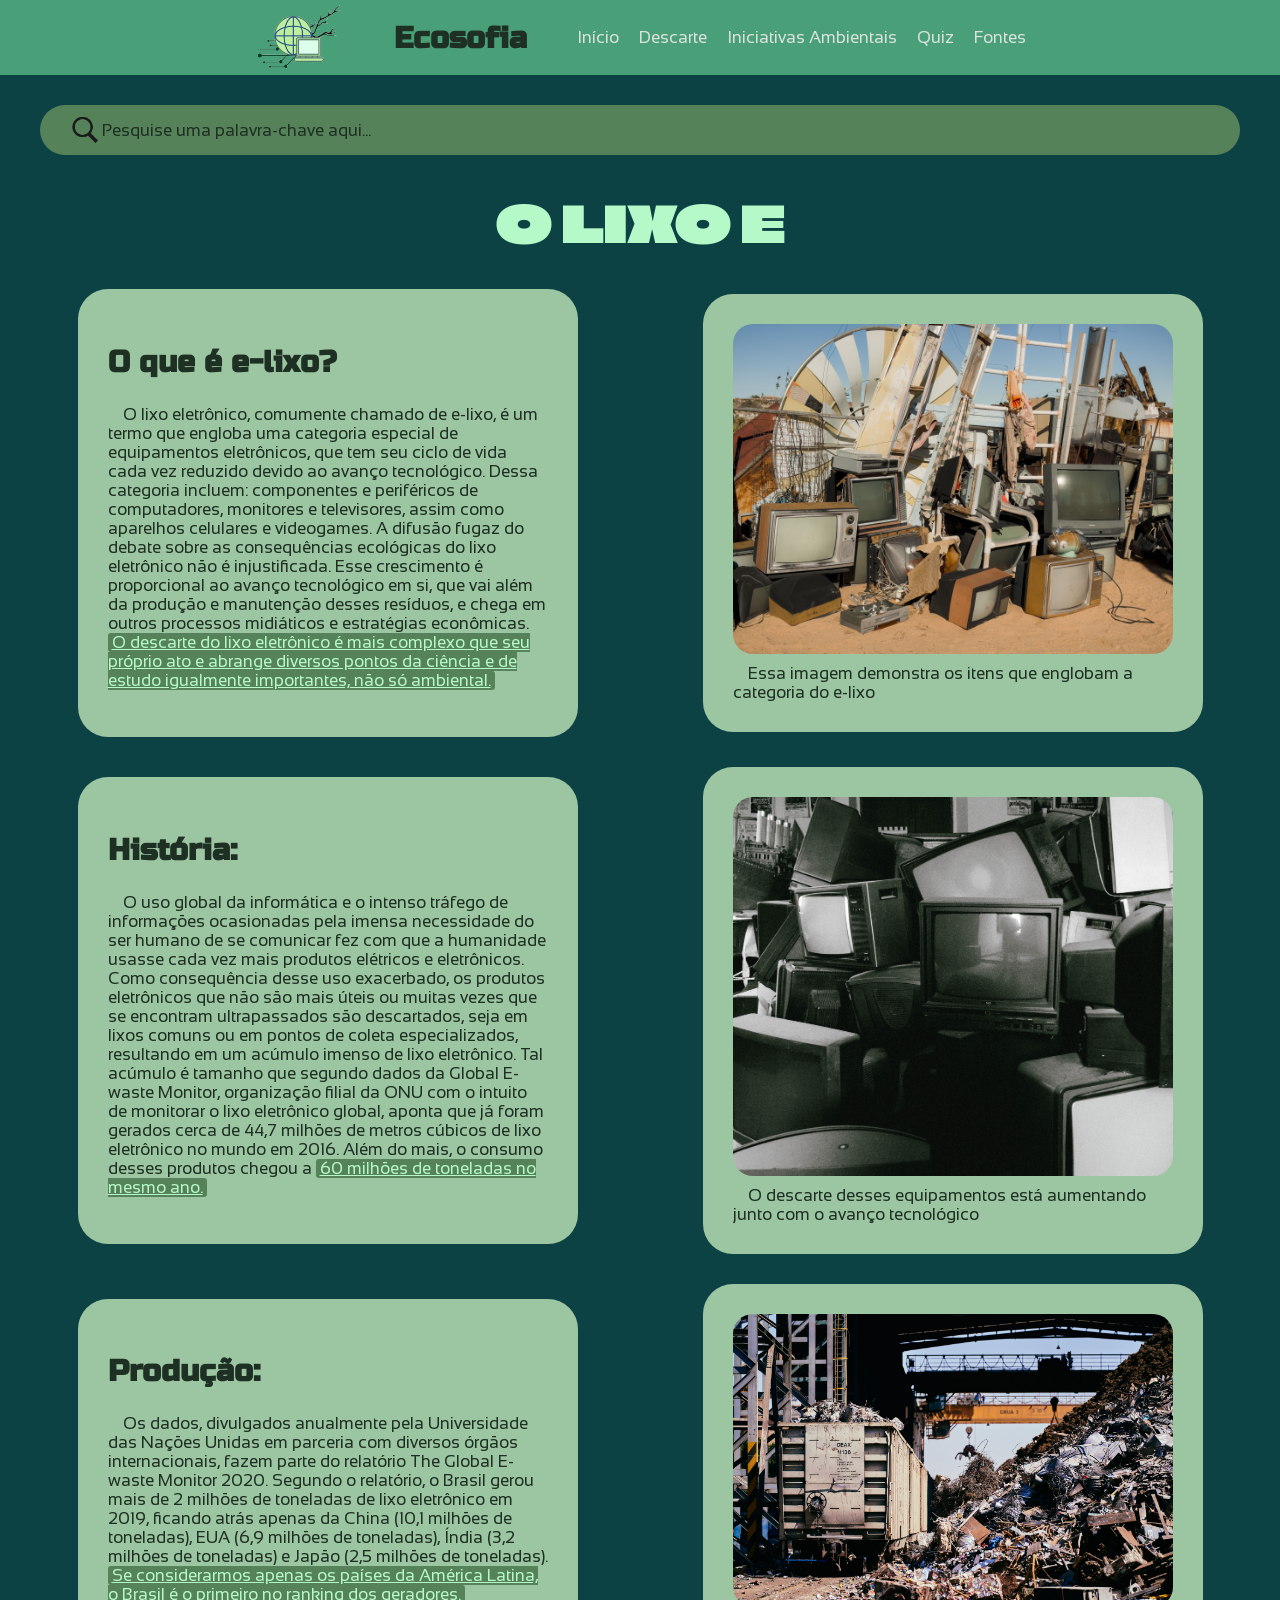
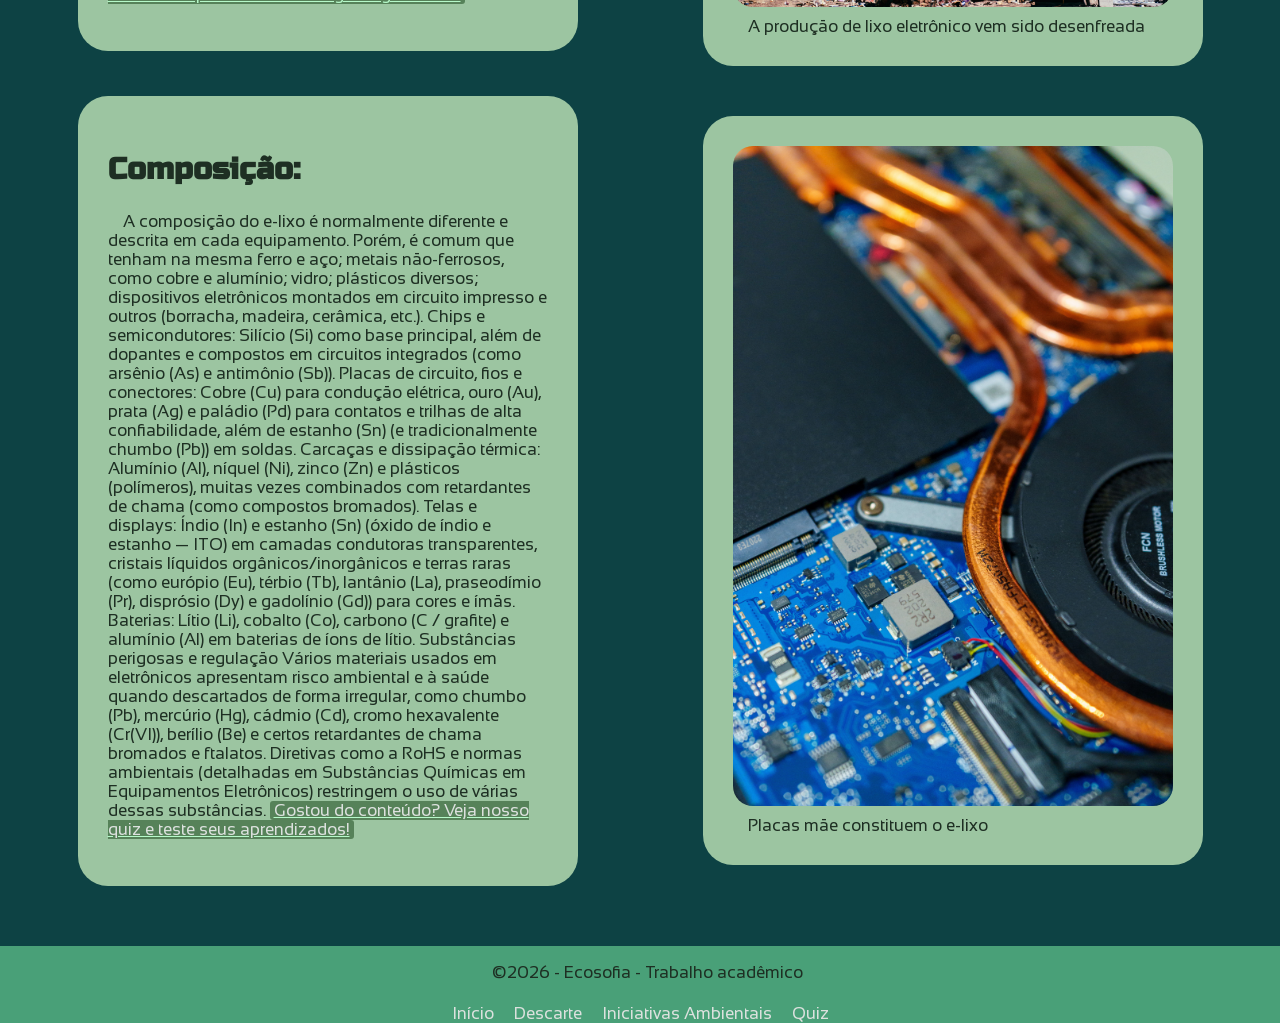
<file: ecosofia/index.html>
<!DOCTYPE html>
<html lang="pt-br">
<head>
    <meta charset="UTF-8">
    <meta name="viewport" content="width=device-width, initial-scale=1.0">
    <title>Início</title>
    <link type="image/png" sizes="16x16" rel="icon" href="favicon.png"> 
    <!--Link para aquivo CSS e JS-->
    <link rel="stylesheet" href="style.css">
    <script src="script.js" defer></script>
    <!--Link de fonts do google fonts-->
    <link rel="preconnect" href="https://fonts.googleapis.com">
    <link rel="preconnect" href="https://fonts.gstatic.com" crossorigin>
    <link href="https://fonts.googleapis.com/css2?family=Climate+Crisis:YEAR@1979&family=Russo+One&family=Sansation:ital,wght@0,300;0,400;0,700;1,300;1,400;1,700&display=swap" rel="stylesheet">
</head>
<body>
    <header>
        <!-- Botão do menu - invisível em dispositivos como computadores ou maiores -->
        <button class="btn-menu" id="btn-menu" aria-label="Abrir menu" aria-expanded="false"><img src="icone-menu.png" alt="icone de menu"></button>
        <img src="logo.png" id="logo" alt="logo: imagem de computador com icone global no fundo, dele saem circuitos elétricos e raízez de planta">
        <h2>Ecosofia</h2>
        <nav>
            <a href="index.html">Início</a>
            <a href="descarte.html">Descarte</a>
            <a href="iniciativa.html">Iniciativas Ambientais</a>
            <a href="quiz.html">Quiz</a>
            <a href="fontes.html">Fontes</a>
        </nav>
    </header>
    <main>
        <!-- Barra de pesquisa -->
        <div class="barraPesquisa">
            <img src="icone-Pesquisa.png" alt="sicone de pesquisa (lupa)">
            <input type="text" id="caixaPesquisa" placeholder="Pesquise uma palavra-chave aqui...">
        </div>
        <h1>O LIXO ELETRÔNICO:</h1>
        <!--Onde será criado os cards do início-->
        <section id="container-inicio"></section>
    </main>
    <footer>
        <p>©2026 - Ecosofia - Trabalho acadêmico</p>
        <nav>
            <a href="index.html">Início</a>
            <a href="descarte.html">Descarte</a>
            <a href="iniciativa.html">Iniciativas Ambientais</a>
            <a href="quiz.html">Quiz</a>
        </nav>
    </footer>
</body>
</html>
</file>
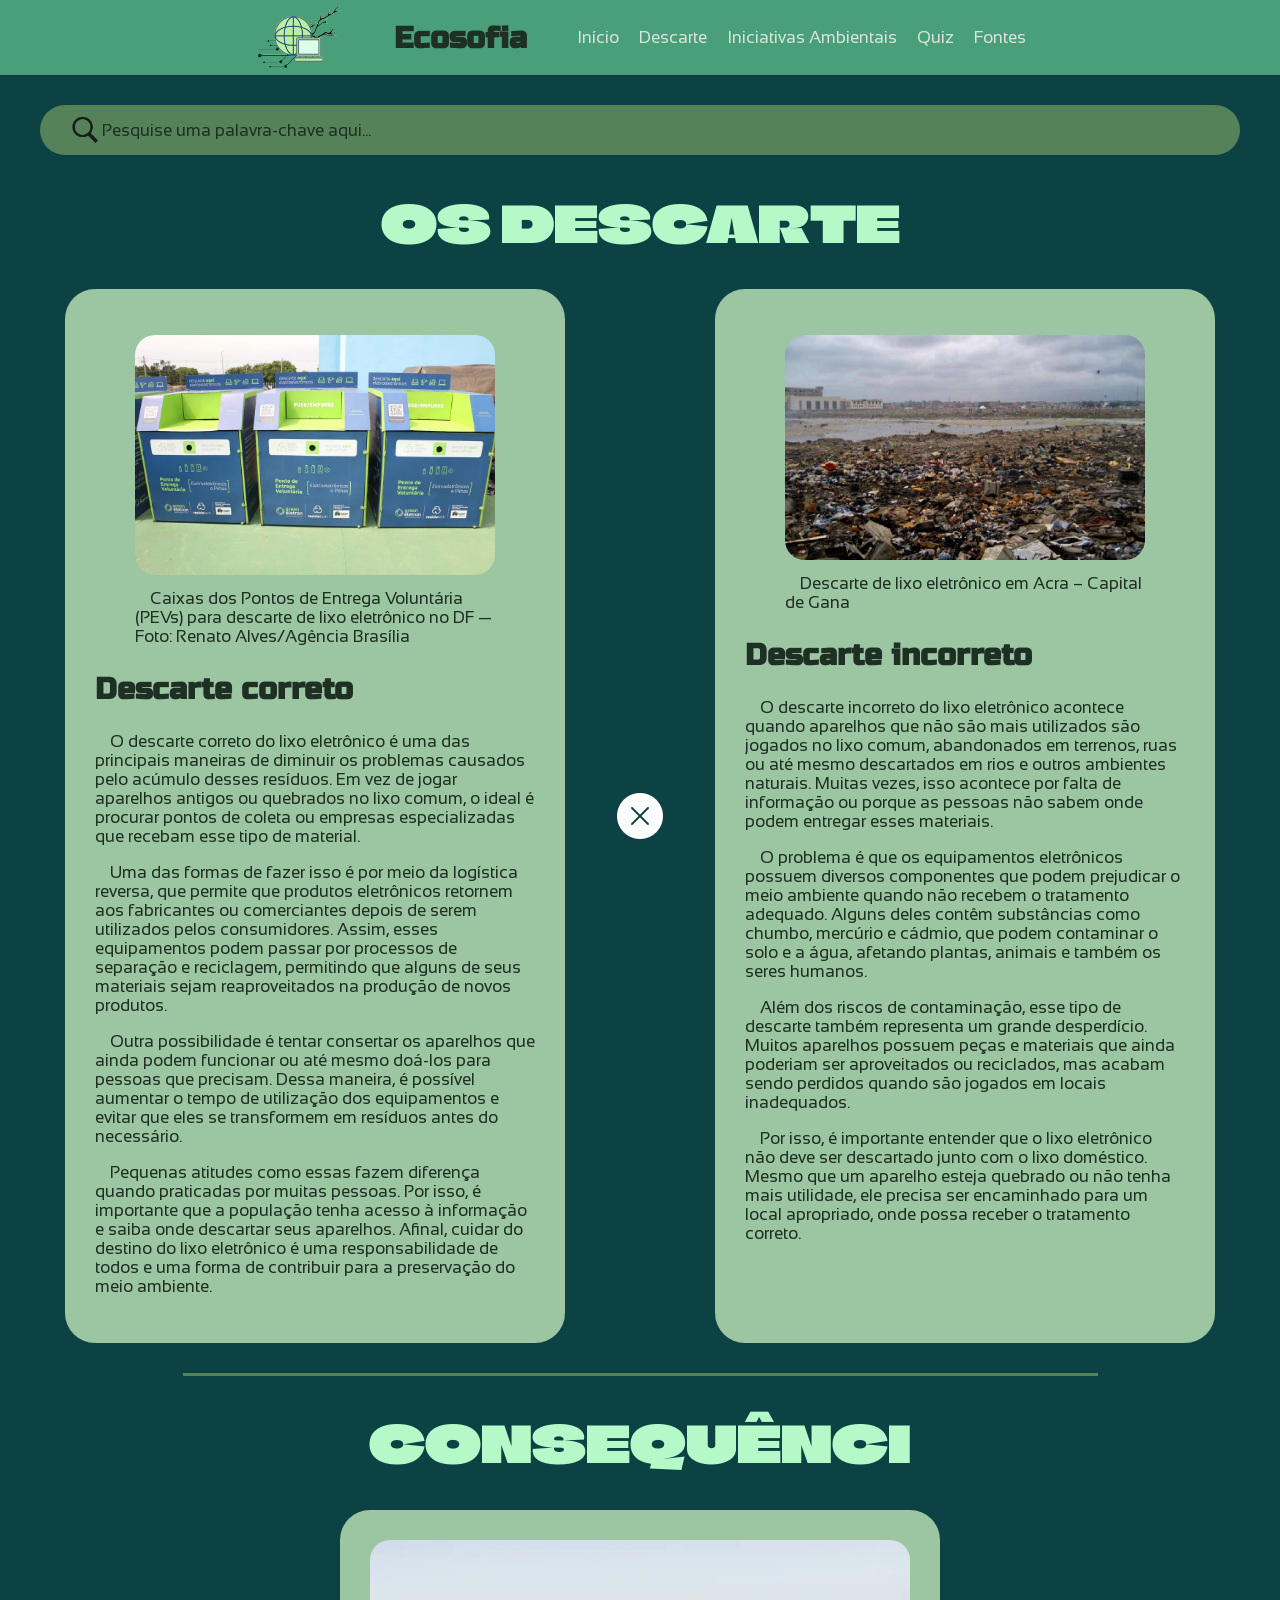
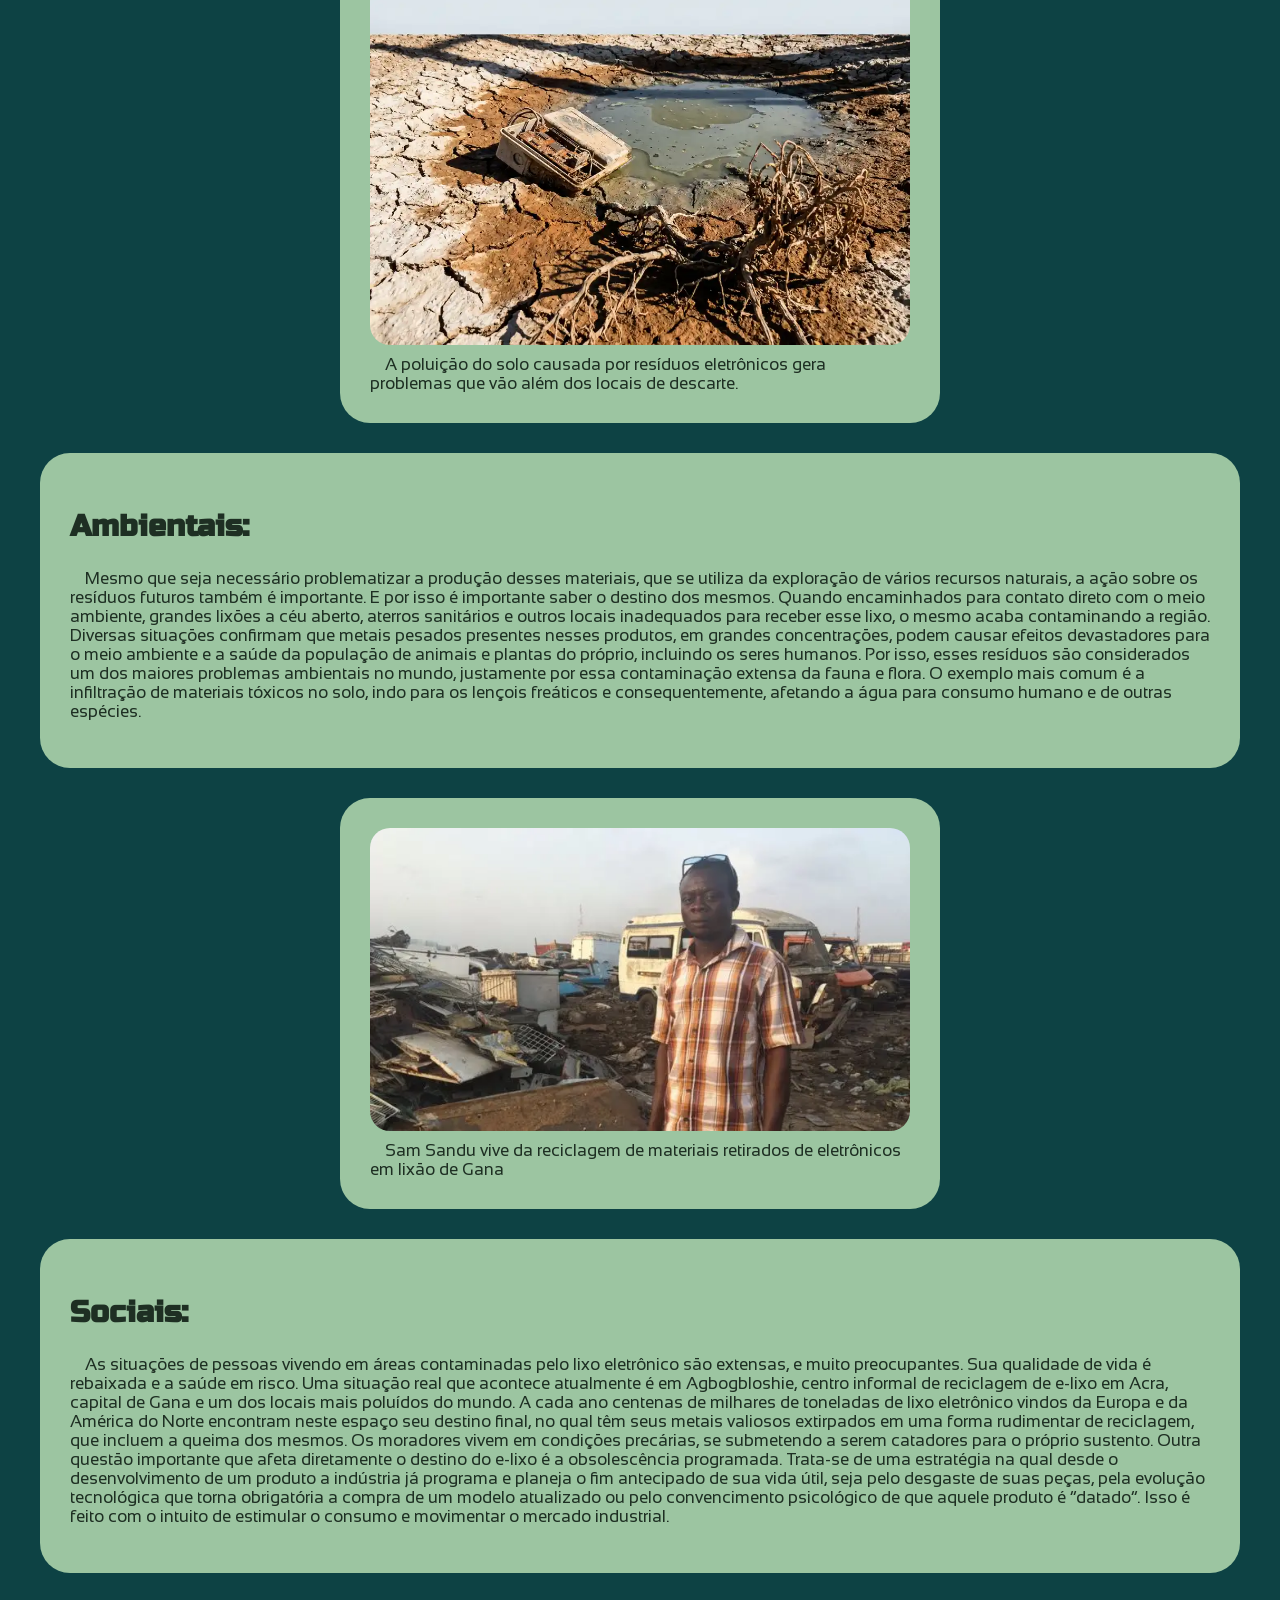
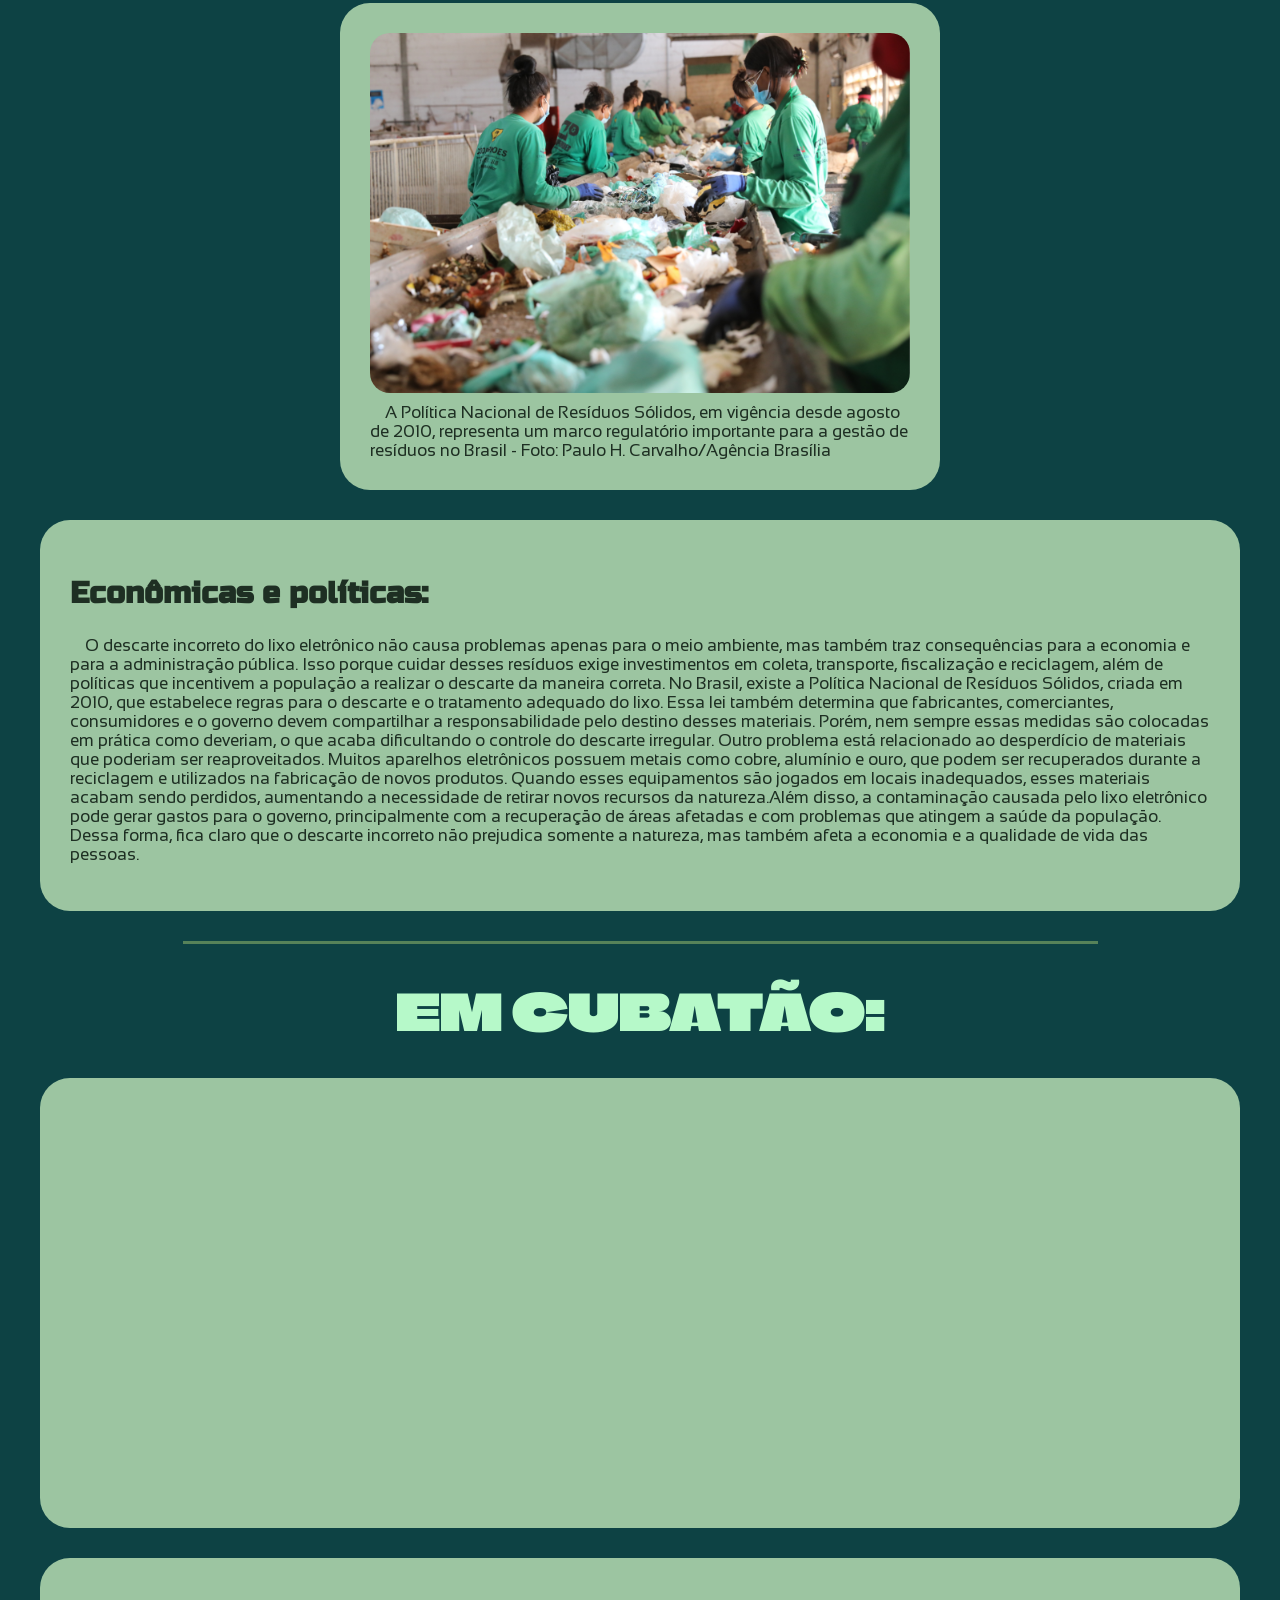
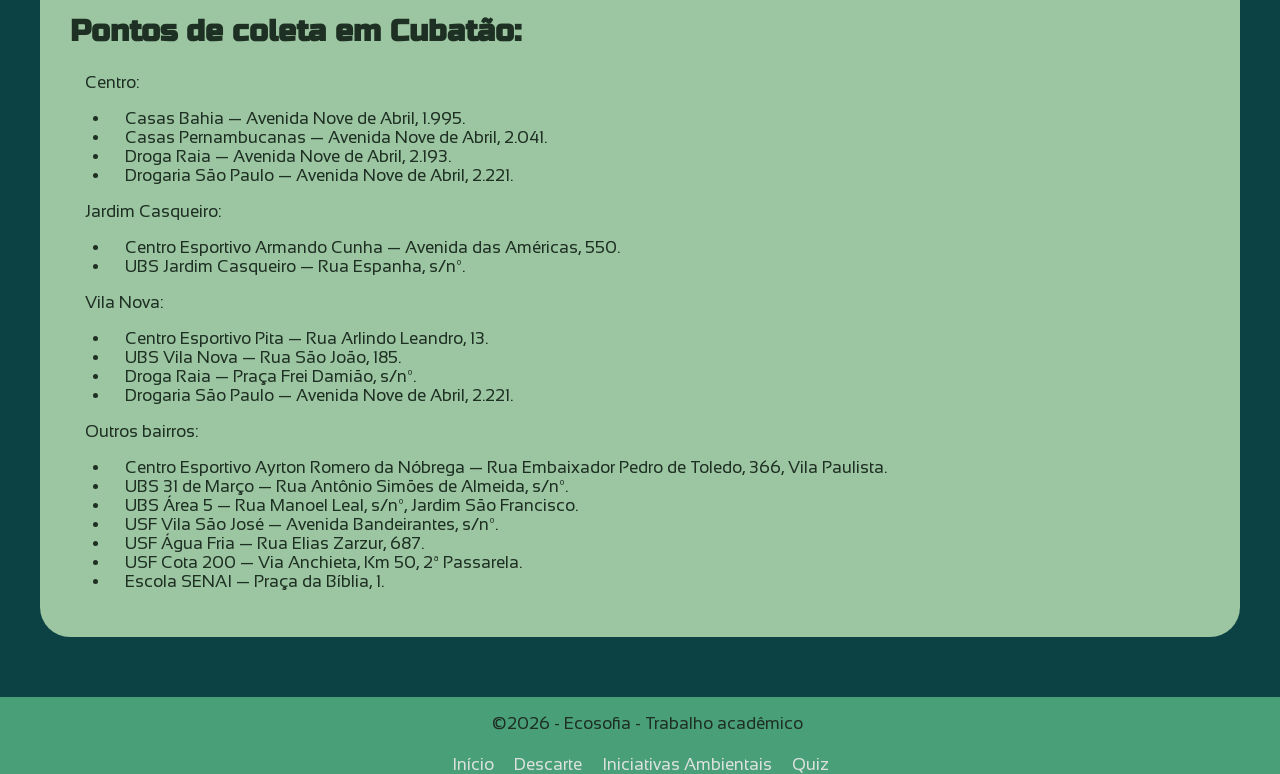
<file: ecosofia/descarte.html>
<!DOCTYPE html>
<html lang="pt-br">
<head>
    <meta charset="UTF-8">
    <meta name="viewport" content="width=device-width, initial-scale=1.0">
    <title>Descarte</title>
    <link type="image/png" sizes="16x16" rel="icon" href="favicon.png"> 
    <!--Link para aquivo CSS e JS-->
    <link rel="stylesheet" href="style.css">
    <script src="script.js" defer></script>
    <!--Link de fonts do google fonts-->
    <link rel="preconnect" href="https://fonts.googleapis.com">
    <link rel="preconnect" href="https://fonts.gstatic.com" crossorigin>
    <link href="https://fonts.googleapis.com/css2?family=Climate+Crisis:YEAR@1979&family=Russo+One&family=Sansation:ital,wght@0,300;0,400;0,700;1,300;1,400;1,700&display=swap" rel="stylesheet">
</head>
<body>
    <header>
        <!-- Botão do menu - invisível em dispositivos como computadores ou maiores -->
        <button class="btn-menu" id="btn-menu" aria-label="Abrir menu" aria-expanded="false"><img src="icone-menu.png" alt="icone de menu"></button>
        <img src="logo.png" id="logo" alt="logo: imagem de computador com icone global no fundo, dele saem circuitos elétricos e raízez de planta">
        <h2>Ecosofia</h2>
        <nav>
            <a href="index.html">Início</a>
            <a href="descarte.html">Descarte</a>
            <a href="iniciativa.html">Iniciativas Ambientais</a>
            <a href="quiz.html">Quiz</a>
            <a href="fontes.html">Fontes</a>
        </nav>
    </header>
    <main>
        <!-- Barra de pesquisa -->
        <div class="barraPesquisa">
            <img src="icone-Pesquisa.png" alt="icone de pesquisa (lupa)">
            <input type="text" id="caixaPesquisa" placeholder="Pesquise uma palavra-chave aqui...">
        </div>
        <h1>OS DESCARTES:</h1>
        <section></section>
        <section class="descarte">
            <div>
                <figure>
                    <img src="descarteCorreto.jpg" alt="Ponto de descate de lixo eletrônico">
                    <figcaption>Caixas dos Pontos de Entrega Voluntária (PEVs) para descarte de lixo eletrônico no DF — Foto: Renato Alves/Agência Brasília</figcaption>
                </figure>
                <h2>Descarte correto</h2>
                <p>O descarte correto do lixo eletrônico é uma das principais maneiras de diminuir os problemas causados pelo acúmulo desses resíduos. Em vez de jogar aparelhos antigos ou quebrados no lixo comum, o ideal é procurar pontos de coleta ou empresas especializadas que recebam esse tipo de material.</p> 
                <p>Uma das formas de fazer isso é por meio da logística reversa, que permite que produtos eletrônicos retornem aos fabricantes ou comerciantes depois de serem utilizados pelos consumidores. Assim, esses equipamentos podem passar por processos de separação e reciclagem, permitindo que alguns de seus materiais sejam reaproveitados na produção de novos produtos.</p>
                <p>Outra possibilidade é tentar consertar os aparelhos que ainda podem funcionar ou até mesmo doá-los para pessoas que precisam. Dessa maneira, é possível aumentar o tempo de utilização dos equipamentos e evitar que eles se transformem em resíduos antes do necessário.</p>
                <p>Pequenas atitudes como essas fazem diferença quando praticadas por muitas pessoas. Por isso, é importante que a população tenha acesso à informação e saiba onde descartar seus aparelhos. Afinal, cuidar do destino do lixo eletrônico é uma responsabilidade de todos e uma forma de contribuir para a preservação do meio ambiente.</p>
            </div>
            <img src="icone-X.png" alt="icone de X (representando oposição)">
            <div>
                <figure>
                    <img src="descarteIncorreto.jpg" alt="Aterro sanitário de lixo eletrônico">
                    <figcaption>Descarte de lixo eletrônico em Acra – Capital de Gana</figcaption>
                </figure>
                <h2>Descarte incorreto</h2>
                <p>O descarte incorreto do lixo eletrônico acontece quando aparelhos que não são mais utilizados são jogados no lixo comum, abandonados em terrenos, ruas ou até mesmo descartados em rios e outros ambientes naturais. Muitas vezes, isso acontece por falta de informação ou porque as pessoas não sabem onde podem entregar esses materiais.</p>
                <p>O problema é que os equipamentos eletrônicos possuem diversos componentes que podem prejudicar o meio ambiente quando não recebem o tratamento adequado. Alguns deles contêm substâncias como chumbo, mercúrio e cádmio, que podem contaminar o solo e a água, afetando plantas, animais e também os seres humanos.</p>
                <p>Além dos riscos de contaminação, esse tipo de descarte também representa um grande desperdício. Muitos aparelhos possuem peças e materiais que ainda poderiam ser aproveitados ou reciclados, mas acabam sendo perdidos quando são jogados em locais inadequados.</p>
                <p>Por isso, é importante entender que o lixo eletrônico não deve ser descartado junto com o lixo doméstico. Mesmo que um aparelho esteja quebrado ou não tenha mais utilidade, ele precisa ser encaminhado para um local apropriado, onde possa receber o tratamento correto.</p>
            </div>
        </section>
        <hr>
        <h1>CONSEQUÊNCIAS DO DESCARTE INCORRETO:</h1>
        <section class="consequencias">
            <figure>
                <img src="Ambiental.jpg" alt="Materiais eletrônicos em contato com o solo">
                <figcaption>A poluição do solo causada por resíduos eletrônicos gera problemas que vão além dos locais de descarte.</figcaption>
            </figure>
            <div>
                <h2>Ambientais:</h2>
                <p>Mesmo que seja necessário problematizar a produção desses materiais, que se utiliza da exploração de vários recursos naturais, a ação sobre os resíduos futuros também é importante. E por isso é importante saber o destino dos mesmos. Quando encaminhados para contato direto com o meio ambiente, grandes lixões a céu aberto, aterros sanitários e outros locais inadequados para receber esse lixo, o mesmo acaba contaminando a região.  Diversas situações confirmam que metais pesados presentes nesses produtos, em grandes concentrações, podem causar efeitos devastadores para o meio ambiente e a saúde da população de animais e plantas do próprio, incluindo os seres humanos. Por isso, esses resíduos são considerados um dos maiores problemas ambientais no mundo, justamente por essa contaminação extensa da fauna e flora. O exemplo mais comum é a infiltração de materiais tóxicos no solo, indo para os lençois freáticos e consequentemente, afetando a água para consumo humano e de outras espécies.</p>
            </div>
        </section>
        <section class="consequencias">
            <figure>
                <img src="social.jpg" alt="Homem em lixão de materiais eletrônicos">
                <figcaption>Sam Sandu vive da reciclagem de materiais retirados de eletrônicos em lixão de Gana</figcaption>
            </figure>
            <div>
                <h2>Sociais:</h2>
                <p>As situações de pessoas vivendo em áreas contaminadas pelo lixo eletrônico são extensas, e muito preocupantes. Sua qualidade de vida é rebaixada e a saúde em risco.  Uma situação real que acontece atualmente é em Agbogbloshie, centro informal de reciclagem de e-lixo em Acra, capital de Gana e um dos locais mais poluídos do mundo. A cada ano centenas de milhares de toneladas de lixo eletrônico vindos da Europa e da América do Norte encontram neste espaço seu destino final, no qual têm seus metais valiosos extirpados em uma forma rudimentar de reciclagem, que incluem a queima dos mesmos. Os moradores vivem em condições precárias, se submetendo a serem catadores para o próprio sustento. Outra questão importante que afeta diretamente o destino do e-lixo é a obsolescência programada. Trata-se de uma estratégia na qual desde o desenvolvimento de um produto a indústria já programa e planeja o fim antecipado de sua vida útil, seja pelo desgaste de suas peças, pela evolução tecnológica que torna obrigatória a compra de um modelo atualizado ou pelo convencimento psicológico de que aquele produto é “datado”. Isso é feito com o intuito de estimular o consumo e movimentar o mercado industrial.</p>
            </div>
        </section>
        <section class="consequencias">
            <figure>
                <img src="EconomiaPolitica.jpg" alt="Operários manuseando a destinação de lixo eletrônico">
                <figcaption>A Política Nacional de Resíduos Sólidos, em vigência desde agosto de 2010, representa um marco regulatório importante para a gestão de resíduos no Brasil - Foto: Paulo H. Carvalho/Agência Brasília</figcaption>
            </figure>
            <div>
                <h2>Econômicas e políticas:</h2>
                <p>O descarte incorreto do lixo eletrônico não causa problemas apenas para o meio ambiente, mas também traz consequências para a economia e para a administração pública. Isso porque cuidar desses resíduos exige investimentos em coleta, transporte, fiscalização e reciclagem, além de políticas que incentivem a população a realizar o descarte da maneira correta.
                No Brasil, existe a Política Nacional de Resíduos Sólidos, criada em 2010, que estabelece regras para o descarte e o tratamento adequado do lixo. Essa lei também determina que fabricantes, comerciantes, consumidores e o governo devem compartilhar a responsabilidade pelo destino desses materiais. Porém, nem sempre essas medidas são colocadas em prática como deveriam, o que acaba dificultando o controle do descarte irregular.
                Outro problema está relacionado ao desperdício de materiais que poderiam ser reaproveitados. Muitos aparelhos eletrônicos possuem metais como cobre, alumínio e ouro, que podem ser recuperados durante a reciclagem e utilizados na fabricação de novos produtos. Quando esses equipamentos são jogados em locais inadequados, esses materiais acabam sendo perdidos, aumentando a necessidade de retirar novos recursos da natureza.Além disso, a contaminação causada pelo lixo eletrônico pode gerar gastos para o governo, principalmente com a recuperação de áreas afetadas e com problemas que atingem a saúde da população. Dessa forma, fica claro que o descarte incorreto não prejudica somente a natureza, mas também afeta a economia e a qualidade de vida das pessoas.</p>
            </div>
        </section>
        <hr>
        <h1>EM CUBATÃO:</h1>
        <section class="pontosDeColeta">
            <iframe 
                src="https://www.google.com/maps/embed?pb=!1m16!1m12!1m3!1d116722.95599998665!2d-46.48952047572526!3d-23.90406901081724!2m3!1f0!2f0!3f0!3m2!1i1024!2i768!4f13.1!2m1!1spontos%20de%20coleta%20de%20lixo%20em%20cubat%C3%A3o!5e0!3m2!1spt-BR!2sbr!4v1795369119515!5m2!1spt-BR!2sbr" 
                width="600" 
                height="450" 
                style="border:0;" 
                allowfullscreen="" 
                loading="lazy" 
                referrerpolicy="strict-origin-when-cross-origin">
            </iframe>
            <div>
                <h2>Pontos de coleta em Cubatão:</h2>
                <p>Centro:</p>
                <ul>
                    <li>Casas Bahia — Avenida Nove de Abril, 1.995.</li>
                    <li>Casas Pernambucanas — Avenida Nove de Abril, 2.041.</li>
                    <li>Droga Raia — Avenida Nove de Abril, 2.193.</li>
                    <li>Drogaria São Paulo — Avenida Nove de Abril, 2.221.</li>
                </ul>
                <p>Jardim Casqueiro:</p>
                <ul>
                    <li>Centro Esportivo Armando Cunha — Avenida das Américas, 550.</li>
                    <li>UBS Jardim Casqueiro — Rua Espanha, s/nº.</li>
                </ul>
                <p>Vila Nova:</p>
                <ul>
                    <li>Centro Esportivo Pita — Rua Arlindo Leandro, 13.</li>
                    <li>UBS Vila Nova — Rua São João, 185.</li>
                    <li>Droga Raia — Praça Frei Damião, s/nº.</li>
                    <li>Drogaria São Paulo — Avenida Nove de Abril, 2.221.</li>
                </ul>
                <p>Outros bairros:</p>
                <ul>
                    <li>Centro Esportivo Ayrton Romero da Nóbrega — Rua Embaixador Pedro de Toledo, 366, Vila Paulista.</li>
                    <li>UBS 31 de Março — Rua Antônio Simões de Almeida, s/nº.</li>
                    <li>UBS Área 5 — Rua Manoel Leal, s/nº, Jardim São Francisco.</li>
                    <li>USF Vila São José — Avenida Bandeirantes, s/nº.</li>
                    <li>USF Água Fria — Rua Elias Zarzur, 687.</li>
                    <li>USF Cota 200 — Via Anchieta, Km 50, 2ª Passarela.</li>
                    <li>Escola SENAI — Praça da Bíblia, 1.</li>
                </ul>
            </div>
        </section>
    </main>
    <footer>
        <p>©2026 - Ecosofia - Trabalho acadêmico</p>
        <nav>
            <a href="index.html">Início</a>
            <a href="descarte.html">Descarte</a>
            <a href="iniciativa.html">Iniciativas Ambientais</a>
            <a href="quiz.html">Quiz</a>
        </nav>
    </footer>
</body>
</html>
</file>
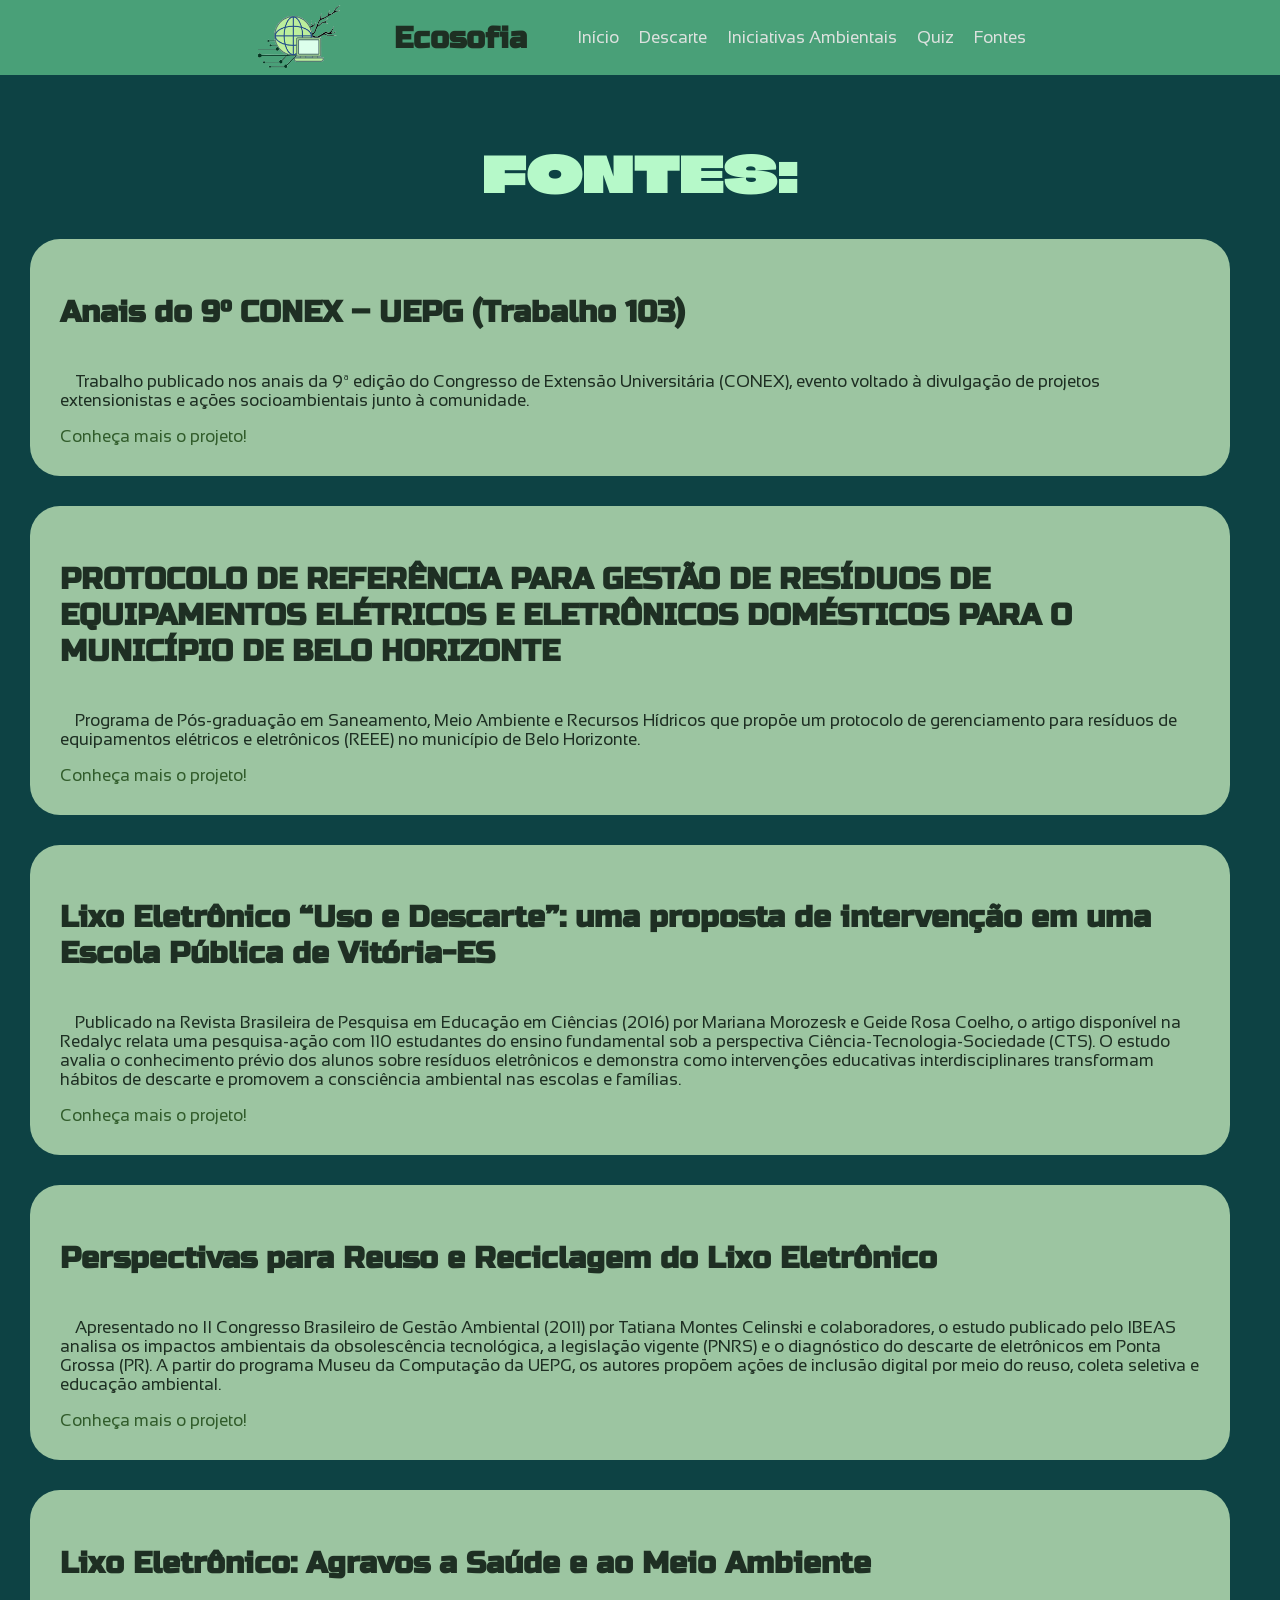
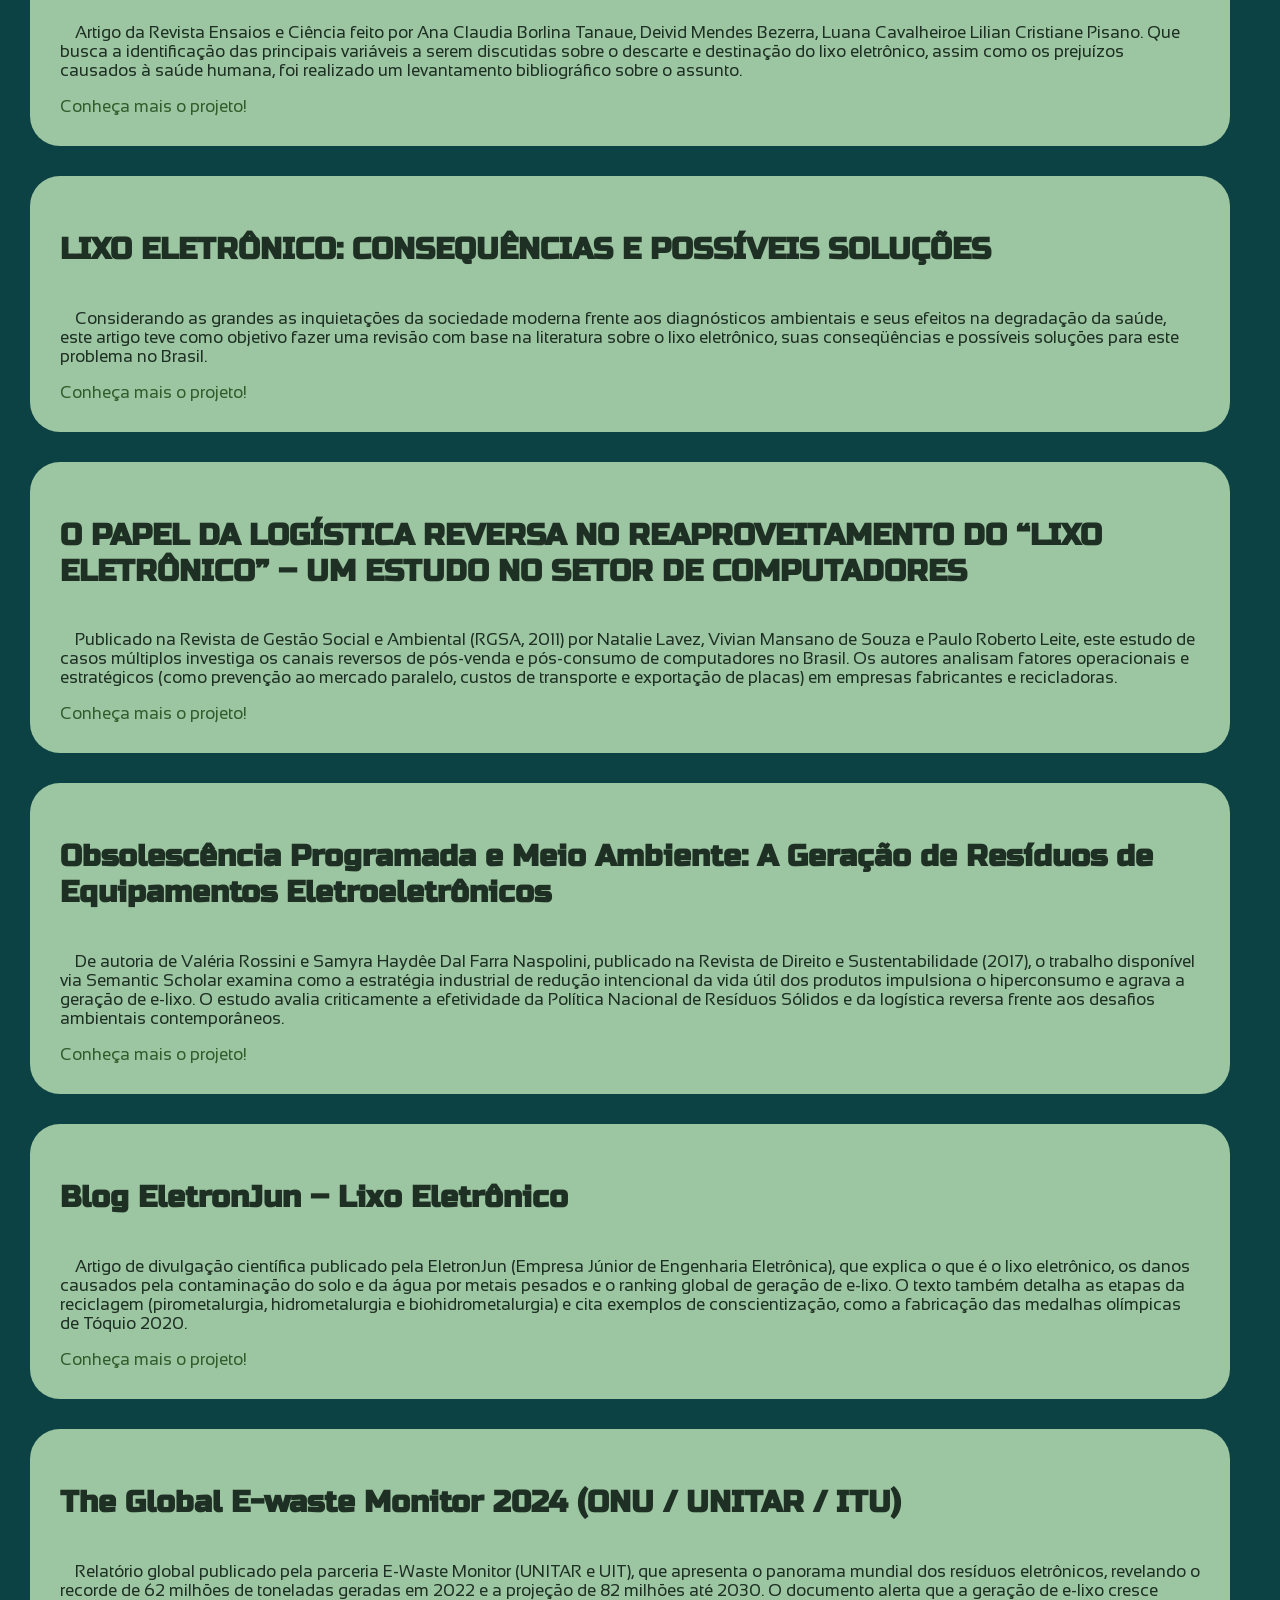
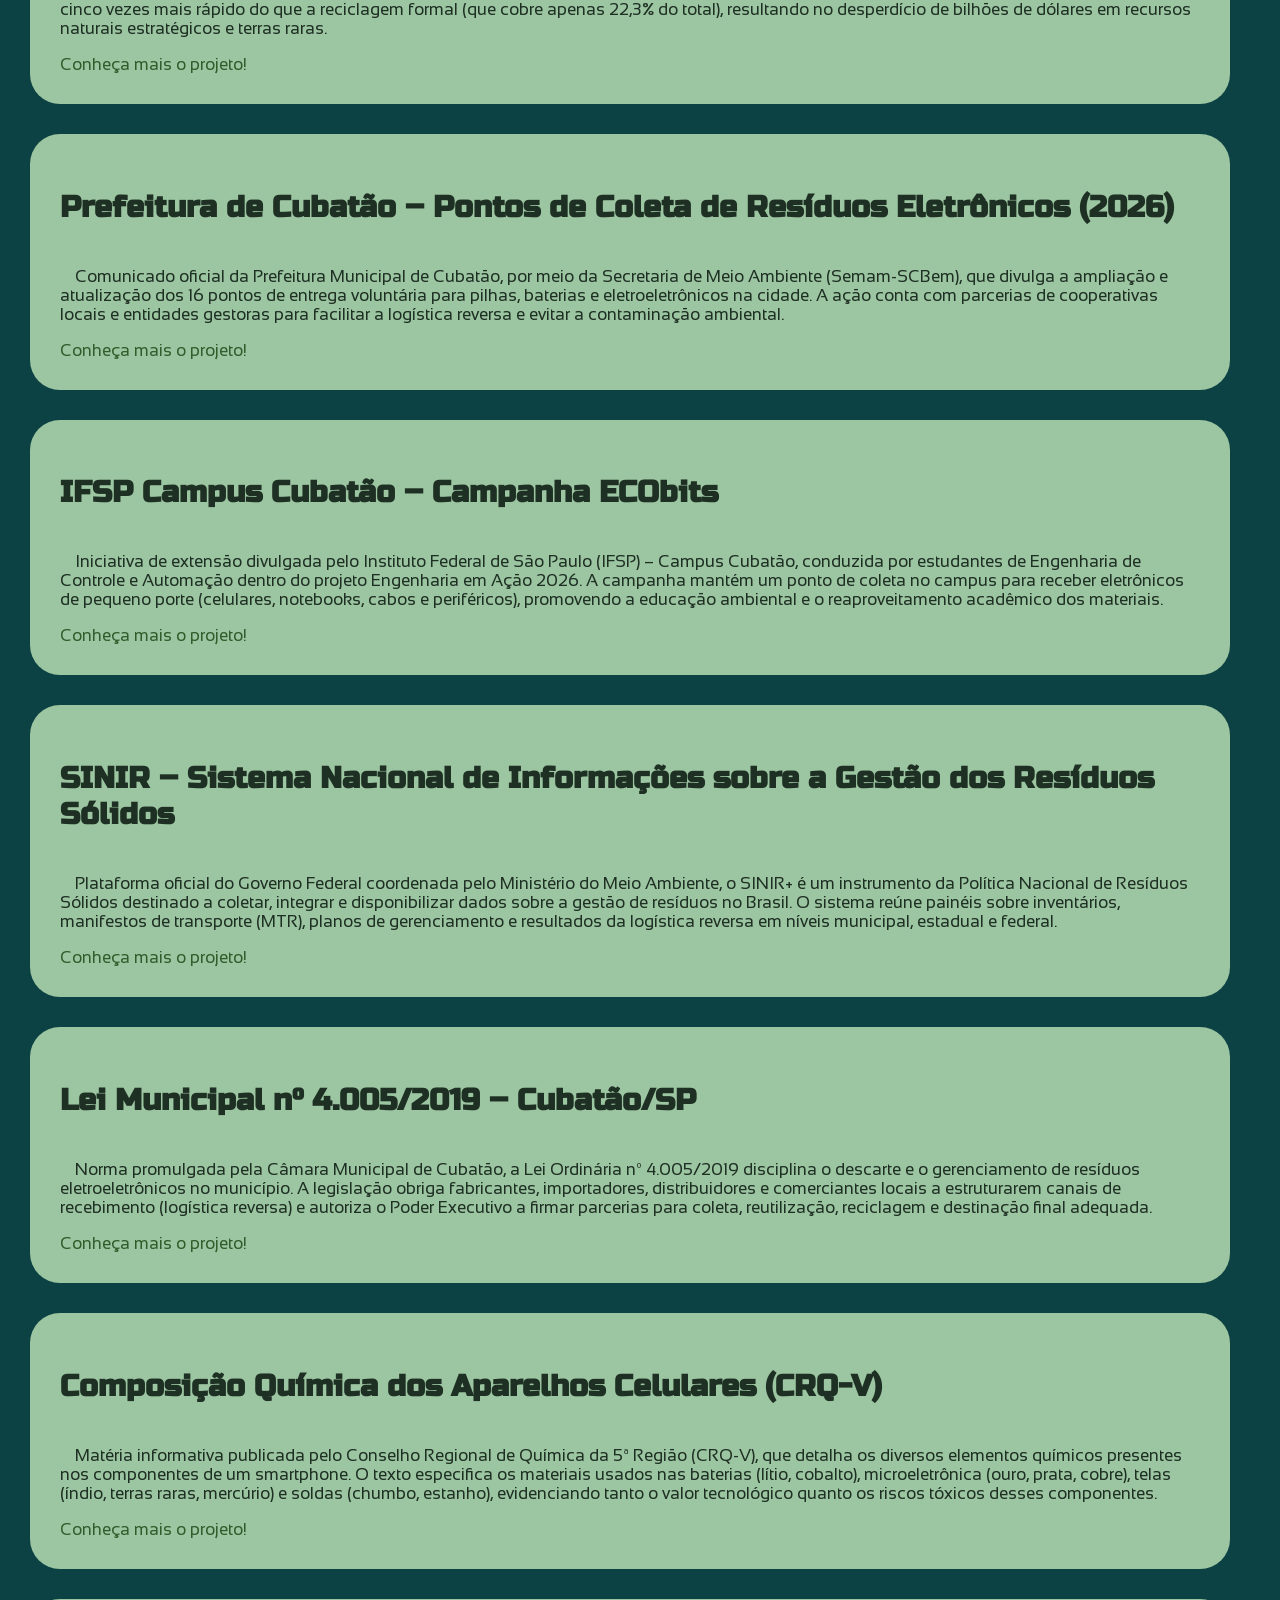
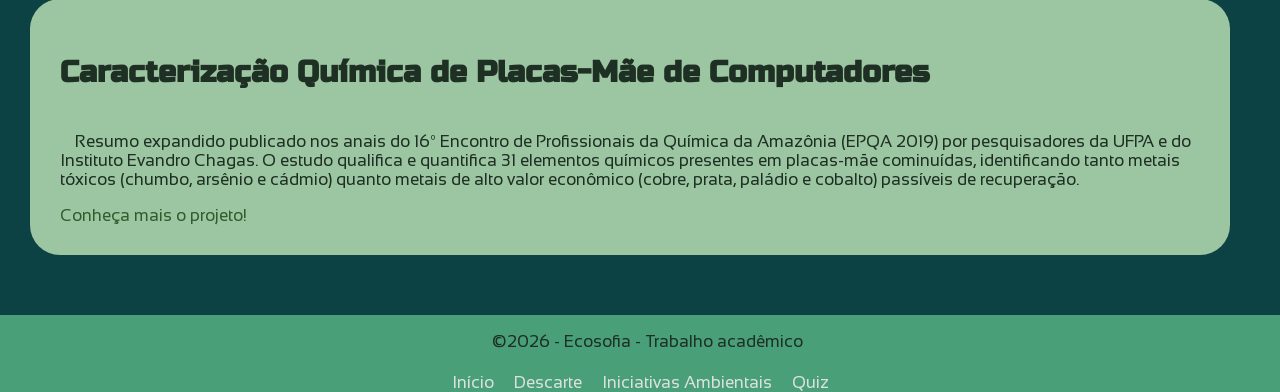
<file: ecosofia/fontes.html>
<!DOCTYPE html>
<html lang="pt-br">
<head>
    <meta charset="UTF-8">
    <meta name="viewport" content="width=device-width, initial-scale=1.0">
    <title>Fontes</title>
    <link type="image/png" sizes="16x16" rel="icon" href="favicon.png"> 
    <!--Link para aquivo CSS e JS-->
    <link rel="stylesheet" href="style.css">
    <script src="script.js" defer></script>
    <!--Link de fonts do google fonts-->
    <link rel="preconnect" href="https://fonts.googleapis.com">
    <link rel="preconnect" href="https://fonts.gstatic.com" crossorigin>
    <link href="https://fonts.googleapis.com/css2?family=Climate+Crisis:YEAR@1979&family=Russo+One&family=Sansation:ital,wght@0,300;0,400;0,700;1,300;1,400;1,700&display=swap" rel="stylesheet">
</head>
<body>
    <header>
        <!-- Botão do menu - invisível em dispositivos como computadores ou maiores -->
        <button class="btn-menu" id="btn-menu" aria-label="Abrir menu" aria-expanded="false"><img src="icone-menu.png" alt="icone de menu"></button>
       <img src="logo.png" id="logo" alt="logo: imagem de computador com icone global no fundo, dele saem circuitos elétricos e raízez de planta">
        <h2>Ecosofia</h2>
        <nav>
            <a href="index.html">Início</a>
            <a href="descarte.html">Descarte</a>
            <a href="iniciativa.html">Iniciativas Ambientais</a>
            <a href="quiz.html">Quiz</a>
            <a href="fontes.html">Fontes</a>
        </nav>
    </header>
    <main>
        <h1>FONTES:</h1>
        <!-- Onde será criado os cards das fontes -->
        <section id="container-fontes"></section>
    </main>
    <footer>
        <p>©2026 - Ecosofia - Trabalho acadêmico</p>
        <nav>
            <a href="index.html">Início</a>
            <a href="descarte.html">Descarte</a>
            <a href="iniciativa.html">Iniciativas Ambientais</a>
            <a href="quiz.html">Quiz</a>
        </nav>
    </footer>
</body>
</html>
</file>
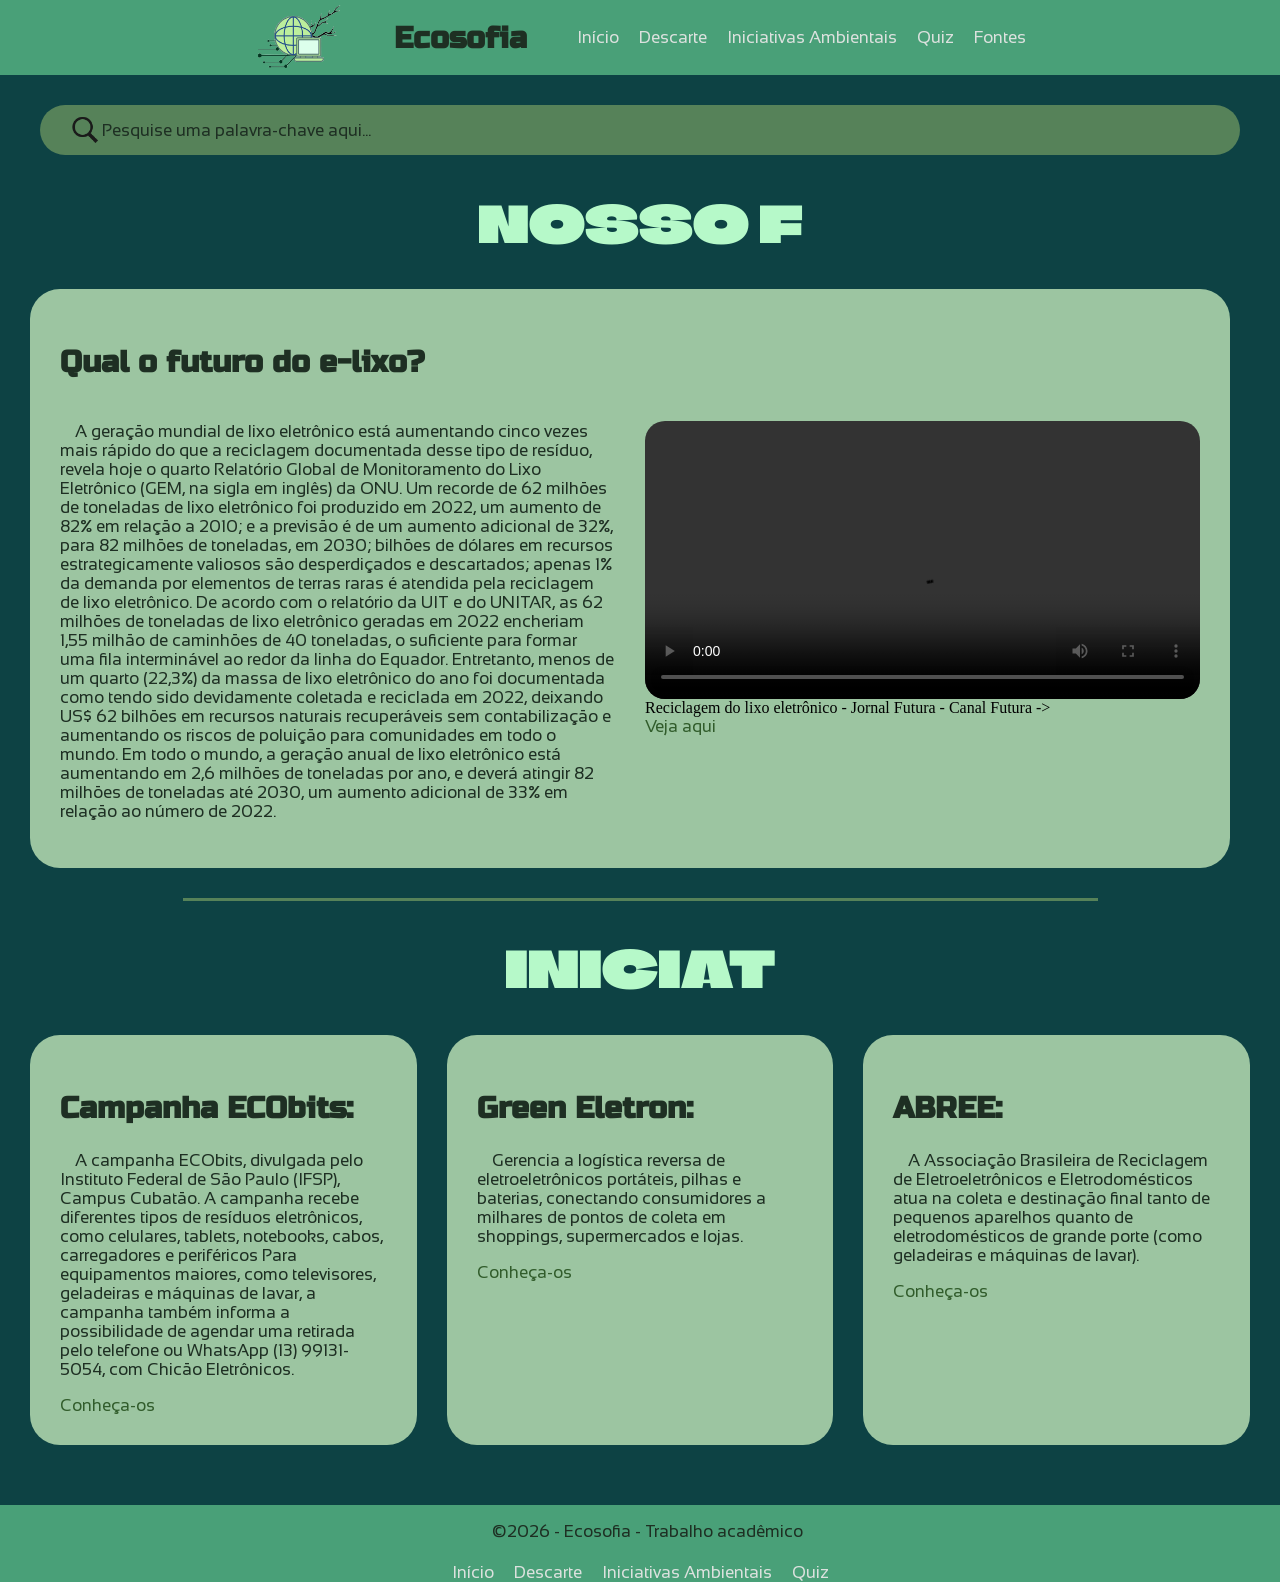
<file: ecosofia/iniciativa.html>
<!DOCTYPE html>
<html lang="pt-br">
<head>
    <meta charset="UTF-8">
    <meta name="viewport" content="width=device-width, initial-scale=1.0">
    <title>Iniciativas Ambientais</title>
    <link type="image/png" sizes="16x16" rel="icon" href="favicon.png"> 
    <!--Link para aquivo CSS e JS-->
    <link rel="stylesheet" href="style.css">
    <script src="script.js" defer></script> 
    <!--Link de fonts do google fonts-->
    <link rel="preconnect" href="https://fonts.googleapis.com">
    <link rel="preconnect" href="https://fonts.gstatic.com" crossorigin>
    <link href="https://fonts.googleapis.com/css2?family=Climate+Crisis:YEAR@1979&family=Russo+One&family=Sansation:ital,wght@0,300;0,400;0,700;1,300;1,400;1,700&display=swap" rel="stylesheet">
</head>
<body>
    <header>
        <!-- Botão do menu - invisível em dispositivos como computadores ou maiores -->
        <button class="btn-menu" id="btn-menu" aria-label="Abrir menu" aria-expanded="false"><img src="icone-menu.png" alt="icone de menu"></button>
        <img src="logo.png" id="logo" alt="logo: imagem de computador com icone global no fundo, dele saem circuitos elétricos e raízez de planta">
        <h2>Ecosofia</h2>
        <nav>
            <a href="index.html">Início</a>
            <a href="descarte.html">Descarte</a>
            <a href="iniciativa.html">Iniciativas Ambientais</a>
            <a href="quiz.html">Quiz</a>
            <a href="fontes.html">Fontes</a>
        </nav>
    </header>
    <main>
        <!-- Barra de pesquisa -->
        <div class="barraPesquisa"><img src="icone-Pesquisa.png" alt="sicone de pesquisa (lupa)">
            <input type="text" id="caixaPesquisa" placeholder="Pesquise uma palavra-chave aqui...">
        </div>
        <h1>NOSSO FUTURO:</h1>
        <section class="futuro">
            <div>
                <h2>Qual o futuro do e-lixo?</h2>
                <p>A geração mundial de lixo eletrônico está aumentando cinco vezes mais rápido do que a reciclagem documentada desse tipo de resíduo, revela hoje o quarto Relatório Global de Monitoramento do Lixo Eletrônico (GEM, na sigla em inglês) da ONU. 
                Um recorde de 62 milhões de toneladas  de lixo eletrônico foi produzido em 2022, um aumento de 82% em relação a 2010; e a previsão é de um aumento adicional de 32%, para 82 milhões de toneladas, em 2030; bilhões de dólares em recursos estrategicamente valiosos são desperdiçados e descartados; apenas 1% da demanda por elementos de terras raras é atendida pela reciclagem de lixo eletrônico. 
                De acordo com o relatório da UIT e do UNITAR, as 62 milhões de toneladas de lixo eletrônico geradas em 2022 encheriam 1,55 milhão de caminhões de 40 toneladas, o suficiente para formar uma fila interminável ao redor da linha do Equador.
                Entretanto, menos de um quarto (22,3%) da massa de lixo eletrônico do ano foi documentada como tendo sido devidamente coletada e reciclada em 2022, deixando US$ 62 bilhões em recursos naturais recuperáveis ​​sem contabilização e aumentando os riscos de poluição para comunidades em todo o mundo.
                Em todo o mundo, a geração anual de lixo eletrônico está aumentando em 2,6 milhões de toneladas por ano, e deverá atingir 82 milhões de toneladas até 2030, um aumento adicional de 33% em relação ao número de 2022. </p>
            </div>
            <div id="video">
                <video controls src="video.mp4" allowfullscreen>
                </video>
                <caption>Reciclagem do lixo eletrônico - Jornal Futura - Canal Futura -> <a href="https://www.youtube.com/watch?v=rRn88dVHFPI" target="_blank" rel="noopener">Veja aqui</a></caption>
            </div>
        </section>
        <hr>
        <h1>INICIATIVAS AMBIENTAIS:</h1>
        <section>
            <section class="iniciativa">
            <div>
                <h2>Campanha ECObits:</h2>
                <p>A campanha ECObits, divulgada pelo Instituto Federal de São Paulo (IFSP), Campus Cubatão. A campanha recebe diferentes tipos de resíduos eletrônicos, como celulares, tablets, notebooks, cabos, carregadores e periféricos Para equipamentos maiores, como televisores, geladeiras e máquinas de lavar, a campanha também informa a possibilidade de agendar uma retirada pelo telefone ou WhatsApp (13) 99131-5054, com Chicão Eletrônicos.</p>
                <a href="https://cbt.ifsp.edu.br/index.php/processos-seletivos-e-concursos/17-ultimas-noticias/4765-ifsp-campus-cubatao-recebe-residuos-eletroeletronicos-por-meio-da-campanha-ecobits" rel="noopener" target="_blank">Conheça-os</a>
            </div>
            <div>
                <h2>Green Eletron:</h2>
                <p>Gerencia a logística reversa de eletroeletrônicos portáteis, pilhas e baterias, conectando consumidores a milhares de pontos de coleta em shoppings, supermercados e lojas.</p>
                <a href="https://greeneletron.org.br" rel="noopener" target="_blank">Conheça-os</a>
            </div>
            <div>
                <h2>ABREE:</h2>
                <p>A Associação Brasileira de Reciclagem de Eletroeletrônicos e Eletrodomésticos atua na coleta e destinação final tanto de pequenos aparelhos quanto de eletrodomésticos de grande porte (como geladeiras e máquinas de lavar).</p>
                <a href="https://abree.org.br" rel="noopener" target="_blank">Conheça-os</a>
            </div>
        </section>
    </main>
    <footer>
        <p>©2026 - Ecosofia - Trabalho acadêmico</p>
        <nav>
            <a href="index.html">Início</a>
            <a href="descarte.html">Descarte</a>
            <a href="iniciativa.html">Iniciativas Ambientais</a>
            <a href="quiz.html">Quiz</a>
        </nav>
    </footer>
</body>
</html>
</file>
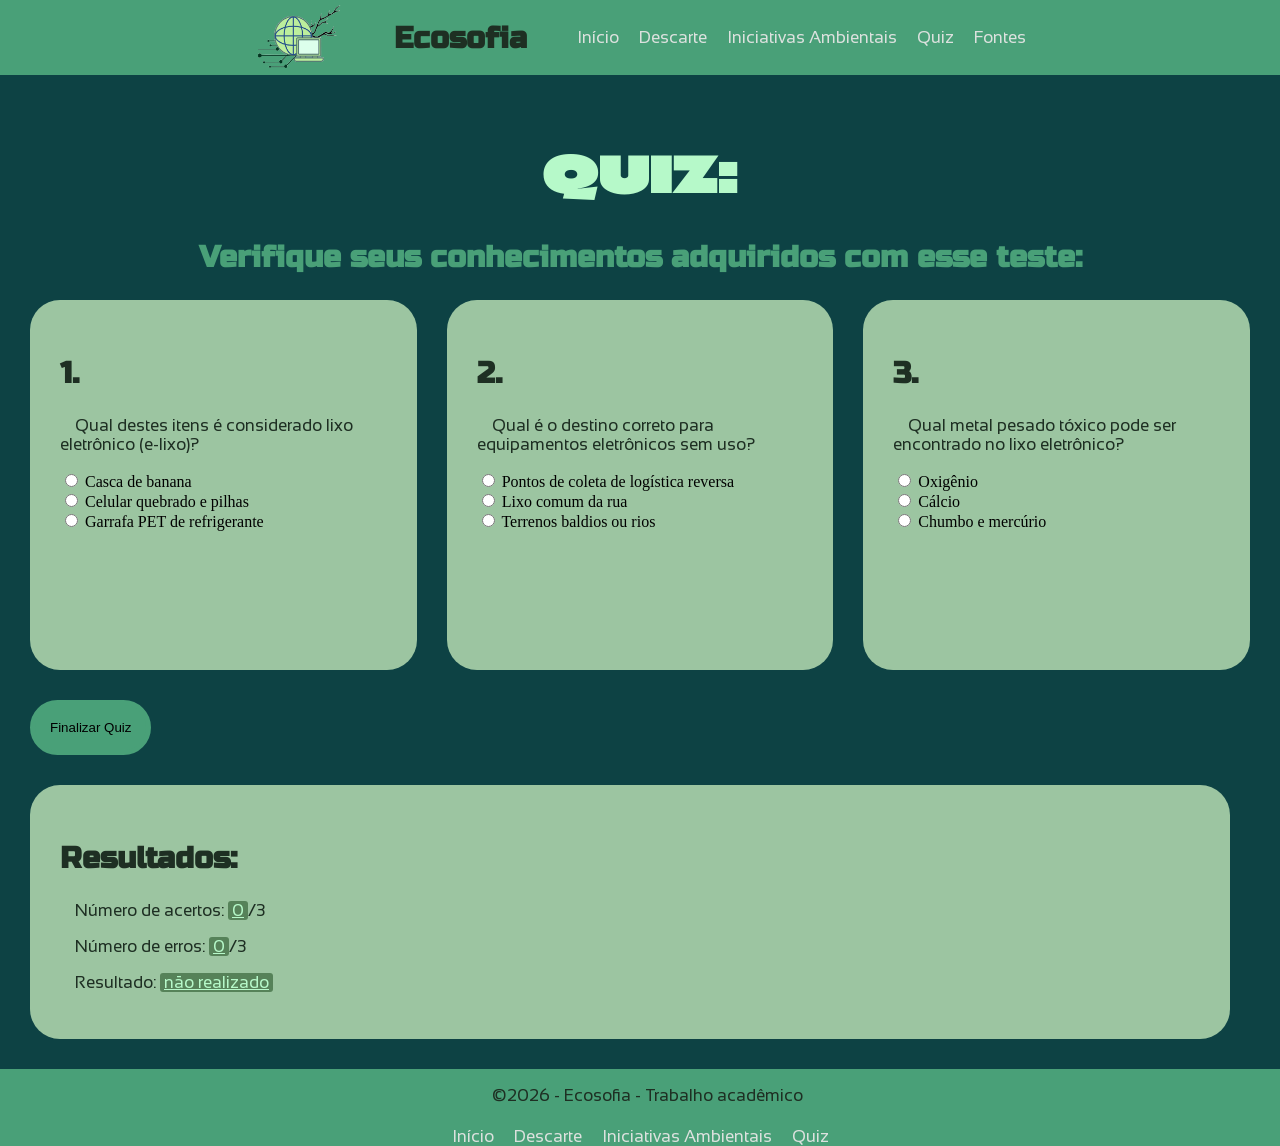
<file: ecosofia/quiz.html>
<!DOCTYPE html>
<html lang="pt-br">
<head>
    <meta charset="UTF-8">
    <meta name="viewport" content="width=device-width, initial-scale=1.0">
    <title>Quiz</title>
    <link type="image/png" sizes="16x16" rel="icon" href="favicon.png">  
    <link rel="stylesheet" href="style.css">
    <script src="script.js" defer></script>
    <!--Link de fonts do google fonts-->
    <link rel="preconnect" href="https://fonts.googleapis.com">
    <link rel="preconnect" href="https://fonts.gstatic.com" crossorigin>
    <link href="https://fonts.googleapis.com/css2?family=Climate+Crisis:YEAR@1979&family=Russo+One&family=Sansation:ital,wght@0,300;0,400;0,700;1,300;1,400;1,700&display=swap" rel="stylesheet">
</head>
<body>
    <header>
        <!-- Botão do menu - invisível em dispositivos como computadores ou maiores -->
        <button class="btn-menu" id="btn-menu" aria-label="Abrir menu" aria-expanded="false"><img src="icone-menu.png" alt="icone de menu"></button>
        <img src="logo.png" id="logo" alt="logo: imagem de computador com icone global no fundo, dele saem circuitos elétricos e raízez de planta">
        <h2>Ecosofia</h2>
        <nav>
            <a href="index.html">Início</a>
            <a href="descarte.html">Descarte</a>
            <a href="iniciativa.html">Iniciativas Ambientais</a>
            <a href="quiz.html">Quiz</a>
            <a href="fontes.html">Fontes</a>
        </nav>
    </header>
    <main>
        <h1>QUIZ:</h1>
        <h2 id="subtitulo">Verifique seus conhecimentos adquiridos com esse teste:</h2>
        <form id="form-quiz" class="quiz">
            <section class="perguntas">
            <!-- Pergunta 1 -->
            <div class="card-quiz">
                <h2>1.</h2>
                <p>Qual destes itens é considerado lixo eletrônico (e-lixo)?</p>
                <section>
                    <input type="radio" id="p1-r1" name="pergunta1" value="resposta1">
                    <label for="p1-r1">Casca de banana</label>
                </section>
                <section>
                    <input type="radio" id="p1-r2" name="pergunta1" value="resposta2">
                    <label for="p1-r2">Celular quebrado e pilhas</label>
                </section>
                <section>                
                    <input type="radio" id="p1-r3" name="pergunta1" value="resposta3">
                    <label for="p1-r3">Garrafa PET de refrigerante</label>
                </section>
            </div>

            <!-- Pergunta 2 -->
            <div class="card-quiz">
                <h2>2.</h2>
                <p>Qual é o destino correto para equipamentos eletrônicos sem uso?</p>
                <section>
                    <input type="radio" id="p2-r1" name="pergunta2" value="resposta1">
                    <label for="p2-r1">Pontos de coleta de logística reversa</label>
                </section>
                <section>
                    <input type="radio" id="p2-r2" name="pergunta2" value="resposta2">
                    <label for="p2-r2">Lixo comum da rua</label>
                </section>
                <section>                
                    <input type="radio" id="p2-r3" name="pergunta2" value="resposta3">
                    <label for="p2-r3">Terrenos baldios ou rios</label>
                </section>
            </div>

            <!-- Pergunta 3 -->
            <div class="card-quiz">
                <h2>3.</h2>
                <p>Qual metal pesado tóxico pode ser encontrado no lixo eletrônico?</p>
                <section>
                    <input type="radio" id="p3-r1" name="pergunta3" value="resposta1">
                    <label for="p3-r1">Oxigênio</label>
                </section>
                <section>
                    <input type="radio" id="p3-r2" name="pergunta3" value="resposta2">
                    <label for="p3-r2">Cálcio</label>
                </section>
                <section>                
                    <input type="radio" id="p3-r3" name="pergunta3" value="resposta3">
                    <label for="p3-r3">Chumbo e mercúrio</label>
                </section>
            </div>
            </section>

            <button type="submit" id="btn-enviar-quiz">Finalizar Quiz</button>
        </form>
        <section class="resultados">
            <!-- Informações finais do quiz -> serão implementadas com JS -->
            <div>
                <h2>Resultados: </h2>
                <p>Número de acertos: <span id="acertosNum">0</span>/3</p>
                <p>Número de erros: <span id="errosNum">0</span>/3</p>
                <p>Resultado: <span id="resultado">não realizado</span></p>
            </div>
        </section>
    </main>
    <footer>
        <p>©2026 - Ecosofia - Trabalho acadêmico</p>
        <nav>
            <a href="index.html">Início</a>
            <a href="descarte.html">Descarte</a>
            <a href="iniciativa.html">Iniciativas Ambientais</a>
            <a href="quiz.html">Quiz</a>
        </nav>
    </footer>
</body>
</html>
</file>
<file: ecosofia/style.css>
/* Geral */

*{
    box-sizing: border-box;
}

body{
    margin: 0;
    background-color: var(--fundo);
}

/* Paleta de cores */
:root{
    --fundo: #0d4244;
    --fundoCard: #9cc5a1;
    --texto: #1e2f23;
    --titulo: #b6f9c9;
    --destaque: #568259;
    --acento: #315c2b;
    --links: #dce1de;
    --fundoDestaque: #49a078;
}

/* Tipografia */

p,a, figcaption, li, caption{
    font-family:'Lucida Sans', 'Lucida Sans Regular', 'Lucida Grande', 'Lucida Sans Unicode', Geneva, Verdana, sans-serif;
    font-size: 17px;
    text-align: left;
    font-family: Sansation;
}
p, figcaption, li, caption{
    color: var(--texto);
    text-indent: 15px; 
}
figcaption{
    padding-top: 10px;
}
a{
    color: var(--links);
    text-decoration: none;
}

span{
    font-family:'Lucida Sans', 'Lucida Sans Regular', 'Lucida Grande', 'Lucida Sans Unicode', Geneva, Verdana, sans-serif;
    text-align: left;
    font-family: Sansation;
    padding-left: 4px;
    padding-right: 4px;
    background-color: var(--destaque);
    color: var(--titulo);
    text-decoration: underline;
    border-radius: 3px;
}

.destaque-busca{
    padding-left: 4px;
    padding-right: 4px;
    background-color: var(--fundoDestaque);
    color: var(--titulo);
    text-decoration: underline;
    border-radius: 3px;
}

h1, h2, h4{
    color: var(--texto);
    font-family: 'Times New Roman', Times, serif;
    font-family: Russo One;
    font-size: 50px;
}

h1{
    color: var(--titulo);
    font-size: 50px;
    text-align: center;
    font-family: Climate Crisis;
    font-weight: lighter;
}

#subtitulo{
    color: var(--fundoDestaque);
    font-size: 30px;
    text-align: center;
}

h2{
    font-size: 30px;
}

h4{
    font-size:medium;
}

/* Header, main, footer e nav */

header{
    display: flex;
    flex-direction: row;
    gap: 50px;
    height: 75px;
    background-color: var(--fundoDestaque);
    padding: 10px;
    justify-content: center;
    align-items: center;
    #logo{
        width: 100%;
        max-width: 90px;
        height: 90px;
    }
}

main{
    padding: 30px;
}

footer{
    background-color: var(--fundoDestaque);
    max-height: auto;
    display: flex;
    flex-direction: column;
    align-items: center;
    justify-content: center;
    gap: 5px;
}

nav{
    display: flex;
    flex-direction: row;
    gap: 20px;
}

/* Estrutura e estilização de cards e outros itens */

.barraPesquisa{
    background-color: var(--destaque);
    padding: 10px;
    border-radius: 30px;
    width: 100%;
    max-width: 1200px;
    display: flex;
    flex-direction: row;
    align-items: center;
    margin: auto;
    img{
        flex: 1;
        height: auto;
        width: 100%;
        max-width: 50px;
        padding-left: 20px;
    }
}

#caixaPesquisa{
    height: 20px;
    flex: 8;
    border: none;              
    outline: none; 
    background-color: var(--destaque);
    color: var(--texto);
    font-size: 17px;
    font-family: Sansation;
}

.paragrafo{
    display: flex;
    gap: 30px;
    justify-content: center;
    margin-bottom: 30px;
    align-items: center;
    div, figure{
        flex: 1;
        background-color:var(--fundoCard);
        padding: 30px;
        width: 100%;
        max-width: 500px;
        border-radius: 30px;
        margin: 0 auto;
    }
    div{
        min-height: 350px;
    }
    figure{
        min-height: 1rem
    }
    img{
        width: 100%;
        height: auto;
        border-radius: 20px;
    }
    img, figcaption{
        display: flex;
        flex-direction: column;
    }
}

.pontosDeColeta, .consequencias{
    display: flex;
    flex-direction: column;
    gap: 30px;
    justify-content: center;
    margin-bottom: 30px;
    align-items: center;
    div, iframe{
        background-color:var(--fundoCard);
        padding: 30px;
        width: 100%;
        max-width: 1200px;
        border-radius: 30px;
        margin: 0 auto;
    }
    figure{
        background-color:var(--fundoCard);
        padding: 30px;
        width: 100%;
        max-width: 600px;
        border-radius: 30px;
        margin: 0 auto;
    }
    img{
        width: 100%;
        height: auto;
        border-radius: 20px;
    }
    img, figcaption{
        display: flex;
        flex-direction: column;
    }
}

.descarte{
    display: flex;
    gap: 15px;
    justify-content: center;
    margin-bottom: 30px;
    div{
        background-color:var(--fundoCard);
        padding: 30px;
        width: 100%;
        max-width: 500px;
        min-height: 370px;
        border-radius: 30px;
        margin: 0 auto;
            img{
            width: 100%;
            max-width: 500px;
            height: auto;
            border-radius: 20px;
        }
    }
    img{
        align-self: center;
        max-width: 50px;
        height: auto;
    }
}

.futuro, .fonte{
    background-color:var(--fundoCard);
        padding: 30px;
        width: 100%;
        max-width: 1200px;
        min-height: 370px;
        border-radius: 30px;
        align-self: center;
        justify-self: center;
        justify-content: center;
    display: flex;
    flex-direction: row;
    gap: 30px;
    align-items: center;
    div{
        flex: 2;
        text-align: left;
        display: flex;
        flex-direction: column;
    }
    video{
        flex: 1;
    }
    div, video, caption{
        display: flex;
        flex-direction: column;
    }
    video{
        width: 100%;
        height: auto;
        border-radius: 20px;
    }
    a{
        color: var(--acento);
        flex: 0 0 auto;
        width: fit-content;
    }
    a:hover,  a:focus{
        color: var(--destaque);
    }
}

.fonte{
    margin-bottom: 30px;
    min-height: 200px;
    a{
        color: var(--acento);
    }
    a:hover,  a:focus{
        color: var(--destaque);
    }
}

.iniciativa{
    display: flex;
    gap: 30px;
    margin-bottom: 30px;
    div{
        flex: 1;
        background-color:var(--fundoCard);
        padding: 30px;
        width: 100%;
        max-width: 500px;
        min-height: 370px;
        border-radius: 30px;
        margin: 0 auto;
    }
    a{
        color: var(--acento);
    }
    a:hover,  a:focus{
        color: var(--destaque);
    }
}

.perguntas{
    display: flex;
    gap: 30px;
    margin-bottom: 30px;
    div{
        flex: 1;
        background-color:var(--fundoCard);
        padding: 30px;
        width: 100%;
        max-width: 500px;
        min-height: 370px;
        border-radius: 30px;
        margin: 0 auto;
    }
}

.resultados{
    background-color:var(--fundoCard);
    padding: 30px;
    width: 100%;
    max-width: 1200px;
    min-height: 200px;
    border-radius: 30px;
    align-self: center;
    justify-self: center;
    display: flex;
    flex-direction: row;
    gap: 30px;
}

hr{
    border: none;
    background-color: var(--destaque);
    height: 3px;
    width: 75%;
    justify-content: center;
    margin-top: 30px;
    margin-bottom: 30px;
}

input::placeholder {
    color: var(--texto);
    font-size: 17px;
    font-family: Sansation;
}

button{
    display: flex;
    background-color: var(--fundoDestaque);
    margin-bottom: 30px;
    margin-top: 30px;
    padding: 15px;
    border-style: solid;
    border-width: 5px;
    border-color: var(--fundoDestaque);
    border-radius: 40px;
    justify-self: center;
}

/* Hoover e focus */

button:hover{
    background-color: var(--fundoCard);
}

a:hover, a:focus{
    color: var(--titulo);
}

:focus {
    outline: 2px solid var(--titulo);
    outline-style: dashed;
}

/* Media responsivo */

/* Esconde o ícone no computador */
.btn-menu {
    display: none;
    background: transparent;
    border: none;
    cursor: pointer;
    padding: 5px;
    z-index: 1002;
    img {
        width: 32px;
        height: 32px;
        display: block;
    }
}


/* Configurações para celulares e tablets (até 768px) */
@media (max-width: 768px) {
    p, a, span, figcaption{
        font-size: 18px;
    }
    h1{
        font-size: 26px;
    }
    h2{
        font-size: 30px;
    }
    h4{
        font-size: 25px;
    }

    input{
        font-size: 10px;
    }

    body{
        width: 100%;
        max-width: 768px;
        margin: auto;
        padding: 0px;
    }

    main{
        padding: 15px;
    }

    .paragrafo, .descarte, .futuro, .fonte, .iniciativa, .perguntas, .resultados{
        display: flex;
        flex-direction: column;
        min-width: 0px;
        max-width: none;
        height: auto;
    }

    header #btn-menu {
        display: flex;
        align-items: center;
        justify-content: center;
        position: relative;
    }

    header nav {
        display: flex;
        position: fixed;
        top: 0;
        left: 0;
        height: 100vh;
        width: 240px;
        background-color: var(--texto);
        flex-direction: column;
        align-items: flex-start;
        justify-content: flex-start;
        padding: 80px 25px 25px 25px;
        gap: 20px;
        box-shadow: 4px 0 15px rgb(14, 44, 30);
        z-index: 1001;
        transform: translateX(-100%);
        visibility: hidden;
        transition: transform 0.35s ease, visibility 0.35s ease;
        a{
            color: var(--titulo);
            text-decoration: none;
            font-size: 20px;
            width: 100%;
            padding: 8px 0;
            border-bottom: 2px solid var(--titulo);
        }
    }

    header nav.ativo {
        transform: translateX(0);
        visibility: visible;
    }

    footer nav{
        display: none;
    }
}
</file>
